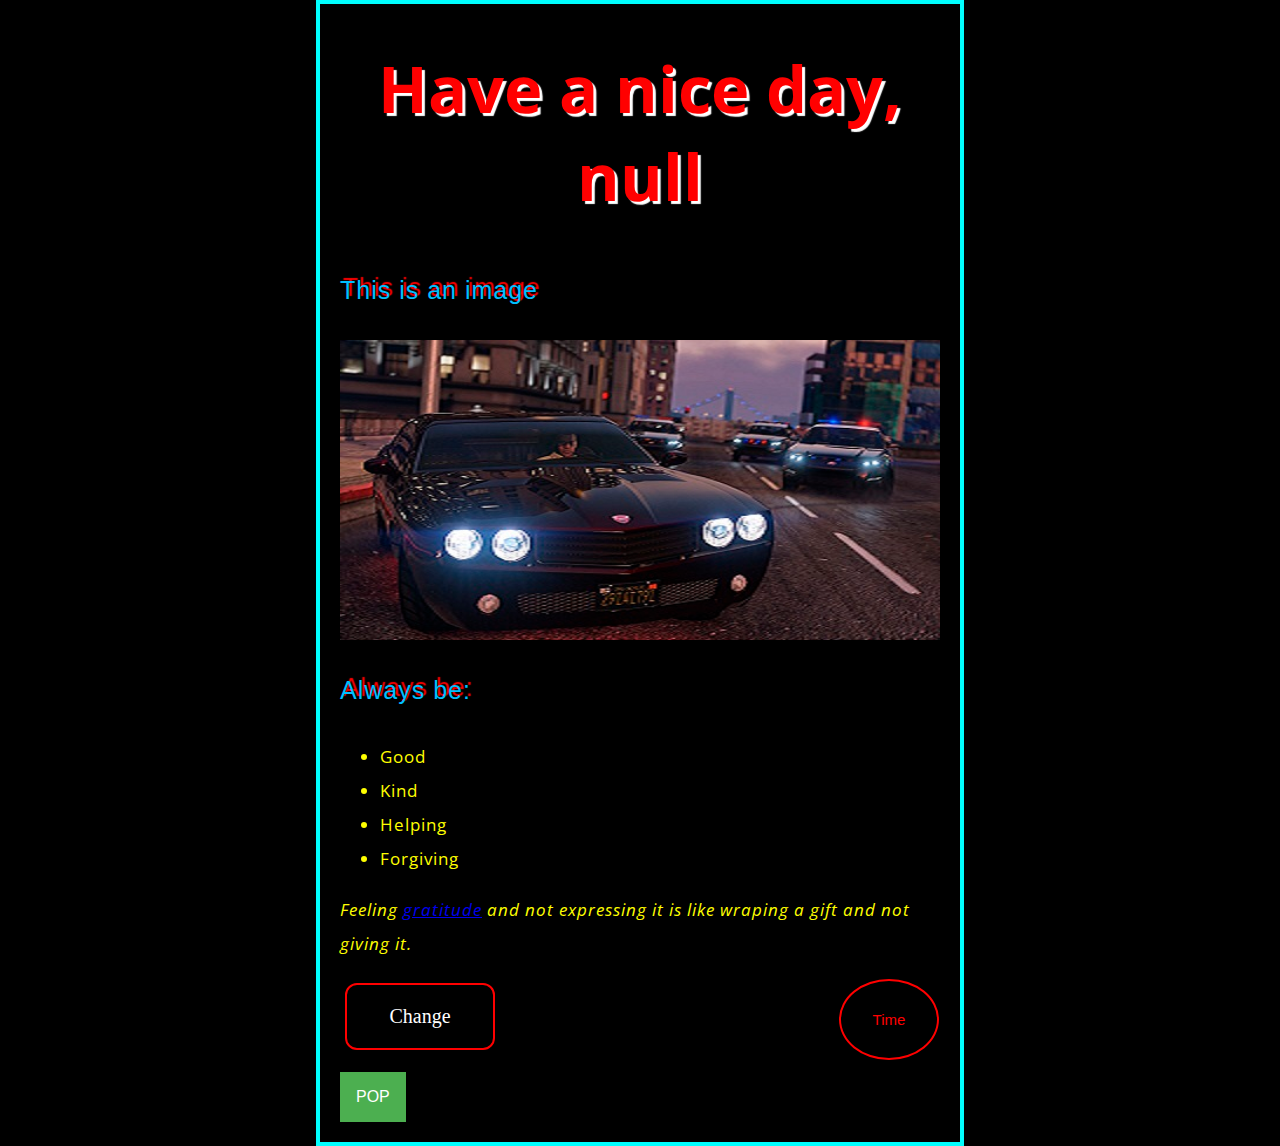
<file: index.html>
<!DOCTYPE html>
<html>
    <head>
        <meta charset="utf-8">
        <title>My first page</title>
        <link href="https://fonts.googleapis.com/css?family=Open+Sans&display=swap" rel="stylesheet">
        <link type="text/css" rel="stylesheet" href="styles.css">
    	<meta name="viewport" content="width=device-width, initial-scale=1.0">
		<!-- Latest compiled and minified CSS -->
		<link rel="stylesheet" ref="https://maxcdn.bootstrapcdn.com/bootstrap/4.4.1/css/bootstrap.min.css">

	</head>	
         
    <body>
        <h1>Be kind</h1>
        <p class="para">This is an image</p>
        <img src="images/a.jpg" alt="an image" title="Click Me">
        <p class="para">Always be:</p>
        <ul>
            <li>Good</li>
            <li>Kind</li>
            <li>Helping</li>
            <li>Forgiving</li>
        </ul>
        <p id="quote">Feeling <a href="#">gratitude</a> and not expressing it is like wraping a gift and not giving it.</p>
		
		 <button class="button" style="vertical-align:middle"><span>Change</span></button>
        <script src="myscript.js"></script>
		<button type="button" class="button5" onclick="getElementById('demo').innerHTML=Date()">Time</button>
		<p  id='demo'></p>
		
		<div class="dropdown">
  <button class="dropbtn">POP</button>
  <div class="dropdown-content">
    <a href="calculator/index1.html">Calculator</a>
    </div>
</div> 
		<!--============================================js -->
		<script src="https://ajax.googleapis.com/ajax/libs/jquery/3.4.1/jquery.min.js"></script>

<!-- Popper JS -->
<script src="https://cdnjs.cloudflare.com/ajax/libs/popper.js/1.16.0/umd/popper.min.js"></script>

<!-- Latest compiled JavaScript -->
<script src="https://maxcdn.bootstrapcdn.com/bootstrap/4.4.1/js/bootstrap.min.js"></script>
        </body>
</html>
</file>
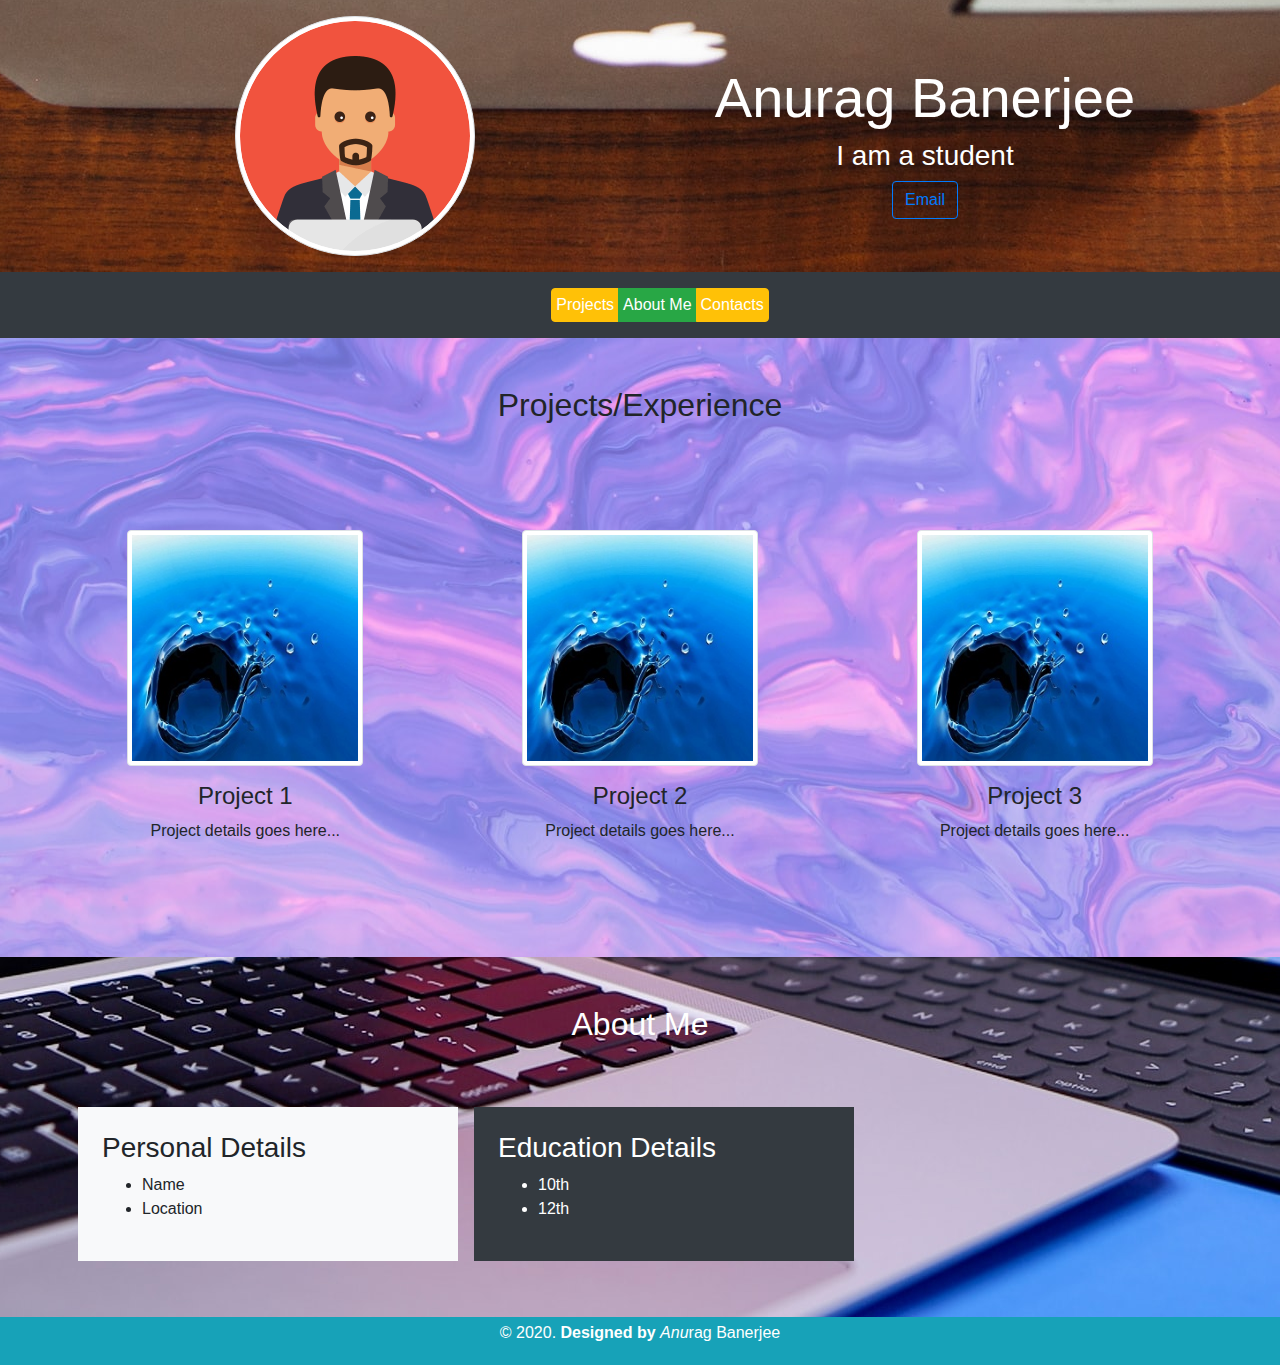
<file: b4/index.html>
<!DOCTYPE html>
<html lang="en">

<head>
    <meta charset="UTF-8">
    <meta name="viewport" content="width=device-width, initial-scale=1.0">
    <link rel="stylesheet" href="https://stackpath.bootstrapcdn.com/bootstrap/4.4.1/css/bootstrap.min.css"
        integrity="sha384-Vkoo8x4CGsO3+Hhxv8T/Q5PaXtkKtu6ug5TOeNV6gBiFeWPGFN9MuhOf23Q9Ifjh" crossorigin="anonymous">
    <link rel="stylesheet" href="style.css" type="text/css">
    <title>My Portfolio</title>


</head>

<body class="bg-dark">
    <div class="container-fluid header p-3 text-white" id="head">
        <div class="container">
            <div class="row">
                <div class="col-sm-12 col-md-6">
                    <img src="admin.png" class="rounded-circle img-thumbnail">
                </div>
                <div class="col-sm-12 col-md-6 text-right mt-5">
                    <h2 class="display-4">Anurag Banerjee</h2>
                    <h3>I am a student</h3>
                    <h5><a href="#" class="btn btn-outline-primary" role="button">Email</a></h5>
                </div>
            </div>

        </div>

    </div>


    <nav>
        <div class="container text-center bg-dark bg-faded mt-3">
            <ul class="btn-group">
                <li class="btn btn-warning p-1"><a href="#projects" class="nav-links text-white">Projects</a></li>
                <li class="btn btn-success p-1"><a href="#aboutme" class="nav-links text-white">About Me</a></li>
                <li class="btn btn-warning p-1 text-dark"><a href="#" target="_blank"
                        class="nav-links text-white">Contacts</a>
                </li>
            </ul>
        </div>
    </nav>


    <div class="container-fluid projects p-5 bg-light text-center">
        <div class="container-fluid">
            <h2 class="text-center pb-5">Projects/Experience</h2>
            <div class="row">
                <div class="col-sm-12 col-md-6 col-lg-4 zoom">
                    <p><img src="c.jpg" class="img-thumbnail img-fluid"> </p>
                    <h4>Project 1</h4>
                    <p>Project details goes here...</p>
                </div>

                <div class="col-sm-12 col-md-6 col-lg-4 zoom">
                    <p><img src="c.jpg" class="img-thumbnail img-fluid"> </p>
                    <h4>Project 2</h4>
                    <p>Project details goes here...</p>
                </div>

                <div class="col-sm-12 col-md-6 col-lg-4 zoom">
                    <p><img src="c.jpg" class="img-thumbnail img-fluid"> </p>
                    <h4>Project 3</h4>
                    <p>Project details goes here...</p>
                </div>

            </div>
        </div>
    </div>

    <div class="container-fluid aboutme p-5 bg-secondary">
        <div class="container">
            <h2 class="text-center pb-5 text-white displat-4">About Me</h2>
            <div class="row" id="dva">
                <div class="col-sm-6 col-md-4 bg-light p-4 m-2 cntr">
                    <h3>Personal Details</h3>
                    <ul>
                        <li>Name</li>
                        <li>Location</li>
                    </ul>
                </div>
                <div class=" col-sm-6 col-md-4 bg-dark p-4 text-white m-2 cntr">
                    <h3>Education Details</h3>
                    <ul>
                        <li>10th</li>
                        <li>12th</li>
                    </ul>
                </div>
            </div>
        </div>
    </div>


    <div class="container-fluid footer p-1 bg-info text-white">
        <div class="container text-center">
            <p>&copy; 2020. <strong>Designed by</strong> <i>Anu</i>rag Banerjee</p>
        </div>
    </div>

</body>
<script src="https://code.jquery.com/jquery-3.4.1.slim.min.js"
    integrity="sha384-J6qa4849blE2+poT4WnyKhv5vZF5SrPo0iEjwBvKU7imGFAV0wwj1yYfoRSJoZ+n" crossorigin="anonymous">
</script>
<script src="https://cdn.jsdelivr.net/npm/popper.js@1.16.0/dist/umd/popper.min.js"
    integrity="sha384-Q6E9RHvbIyZFJoft+2mJbHaEWldlvI9IOYy5n3zV9zzTtmI3UksdQRVvoxMfooAo" crossorigin="anonymous">
</script>
<script src="https://stackpath.bootstrapcdn.com/bootstrap/4.4.1/js/bootstrap.min.js"
    integrity="sha384-wfSDF2E50Y2D1uUdj0O3uMBJnjuUD4Ih7YwaYd1iqfktj0Uod8GCExl3Og8ifwB6" crossorigin="anonymous">
</script>

</html>
</file>
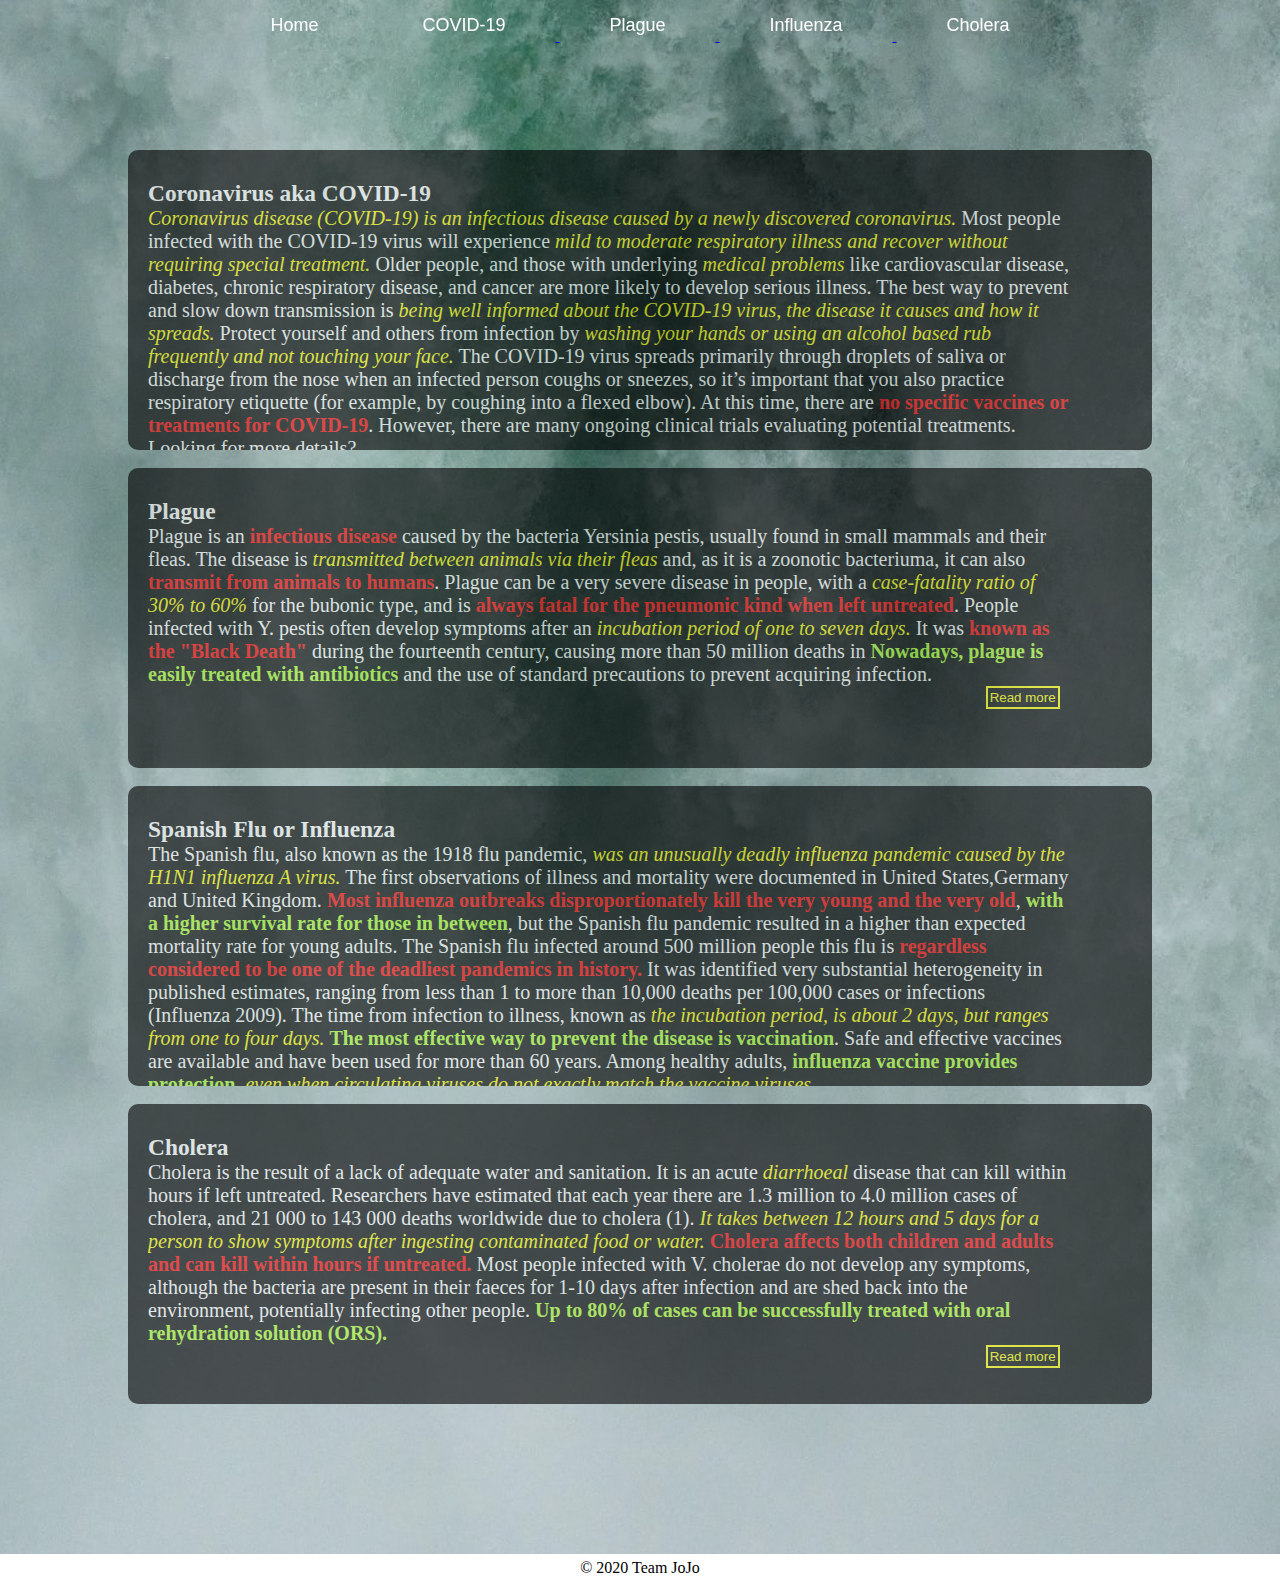
<file: project team JoJo/index.html>
<!DOCTYPE html>
<html lang="en">

<head>
	<meta charset="UTF-8">
	<meta name="viewport" content="width=device-width, initial-scale=1.0">
	<link rel="stylesheet" href="styles.css" type="text/css">
	<script src="scripts.js"></script>
	<title>Information about epidemics and pandemics</title>
</head>

<body>
	<div class="container1">

		<div class="navbar" id='nav'>

			<ul>
				<li>Home</li>
				<a href="#covid">
					<li>COVID-19</li>
				</a>
				<a href="#plague">
					<li>Plague</li>
				</a>
				<a href="#inf">
					<li>Influenza</li>
				</a>
				<a href="#chol">
					<li>Cholera</li>
				</a>
			</ul>

		</div>
		<!--starting of the divs-->

		<div class="card">
			<div class="box">
				<div class="content">
					<h3><strong>Coronavirus aka COVID-19</strong></h3>

					<p id="covid">
						<span class="imp">Coronavirus disease (COVID-19) is an infectious disease caused by a newly
							discovered
							coronavirus.</span>

						Most people infected with the COVID-19 virus will experience <span class="imp">mild to moderate
							respiratory
							illness and recover without requiring special treatment.</span> Older people, and those with
						underlying
						<span class="imp">medical problems</span> like cardiovascular disease, diabetes, chronic
						respiratory disease, and cancer
						are more likely to develop serious illness.

						The best way to prevent and slow down transmission is <span class="imp">being well informed about the COVID-19 virus,
							the disease it causes and how it spreads.</span>
						Protect yourself and others from infection by <span class="imp">washing your hands or using an alcohol based rub
							frequently and not touching your face.</span>

						The COVID-19 virus spreads primarily through droplets of saliva or discharge from the nose when
						an infected person coughs or sneezes, so it’s important that you also practice respiratory
						etiquette (for example, by coughing into a flexed elbow).

						At this time, there are <span class="dngr">no specific vaccines or treatments for COVID-19</span>. However, there are many
						ongoing clinical trials evaluating potential treatments.
						<br>
						Looking for more details?
					</p>
					<a href="https://www.who.int/health-topics/coronavirus#tab=tab_1" target="_blank"><button
							class="btn">Read more</button></a>
				</div>
			</div>
		</div>
		<br>


		<div class="card">
			<div class="box">
				<div class="content">
					<h3><strong>Plague</strong></h3>

					<p id="plague">
						Plague is an <span class="dngr">infectious disease</span> caused by the bacteria Yersinia pestis, usually found in small
						mammals and their fleas. The disease is <span class="imp">transmitted between animals via their fleas</span> and, as it
						is a zoonotic bacteriuma, it can also <span class="dngr">transmit from animals to humans</span>.

						Plague can be a very severe disease in people, with a <span class="imp">case-fatality ratio of 30% to 60%</span> for the
						bubonic type, and is <span class="dngr">always fatal for the pneumonic kind when left untreated</span>.

						People infected with Y. pestis often develop symptoms after an <span class="imp">incubation period of one to seven
							days.</span>

						It was <span class="dngr">known as the "Black Death"</span> during the fourteenth century, causing more than 50 million
						deaths in <Europe class="span safe"> Nowadays, plague is easily treated with antibiotics</Europe> and the use of standard
						precautions to prevent acquiring infection.

					</p>
					<a href="https://www.who.int/health-topics/plague#tab=tab_1" target="_blank"><button
							class="btn">Read more</button></a>
				</div>
			</div>
		</div>
		<br>

		<div class="card">
			<div class="box">
				<div class="content">
					<h3><strong>Spanish Flu or Influenza</strong></h3>

					<p id="inf">
						The Spanish flu, also known as the 1918 flu pandemic, <span class="imp">was an unusually deadly influenza pandemic
							caused by the H1N1 influenza A virus.</span>

						The first observations of illness and mortality were documented in United States,Germany and
						United Kingdom.

						<span class="dngr">Most influenza outbreaks disproportionately kill the very young and the very old</span>, <span class="safe">with a higher
							survival rate for those in between</span>, but the Spanish flu pandemic resulted in a higher than
						expected mortality rate for young adults.

						The Spanish flu infected around 500 million people this flu is <span class="dngr">regardless considered to be one
							of the deadliest pandemics in history.</span>

						It was identified very substantial heterogeneity in published estimates, ranging from less than
						1 to more than 10,000 deaths per 100,000 cases or infections (Influenza 2009).

						The time from infection to illness, known as <span class="imp">the incubation period, is about 2 days, but ranges
							from one to four days.</span>

						<span class="safe">The most effective way to prevent the disease is vaccination</span>. Safe and effective vaccines are
						available and have been used for more than 60 years.

						Among healthy adults, <span class="safe">influenza vaccine provides protection</span>, <span class="imp">even when circulating viruses do
							not exactly match the vaccine viruses</span>.
					</p>
					<a href="https://www.who.int/influenza/en/" target="_blank"><button class="btn">Read
							more</button></a>
				</div>
			</div>
		</div>

		<br>
		<div class="card">
			<div class="box">
				<div class="content">
					<h3><strong>Cholera</strong></h3>

					<p id="chol">
						Cholera is the result of a lack of adequate water and sanitation.
						It is an acute <span class="imp">diarrhoeal</span> disease that can kill within hours if left untreated.

						Researchers have estimated that each year there are 1.3 million to 4.0 million cases of cholera,
						and 21 000 to 143 000 deaths worldwide due to cholera (1).

						<span class="imp">It takes between 12 hours and 5 days for a person to show symptoms after ingesting contaminated
							food or water.
						</span>
						<span class="dngr">Cholera affects both children and adults and can kill within hours if untreated.
						</span>
						Most people infected with V. cholerae do not develop any symptoms, although the bacteria are
						present in their faeces for 1-10 days after infection and are shed back into the environment,
						potentially infecting other people.

						<span class="safe">Up to 80% of cases can be successfully treated with oral rehydration solution (ORS).
						</span>

					</p>
					<a href="https://www.who.int/news-room/fact-sheets/detail/cholera" target="_blank"><button class="btn">Read
							more</button></a>
				</div>
			</div>
		</div>



		<!--ending of the divs-->

	</div>

	<div class="footer">
		<p>&copy; 2020 Team JoJo
		</p>

	</div>


</body>

</html>
</file>
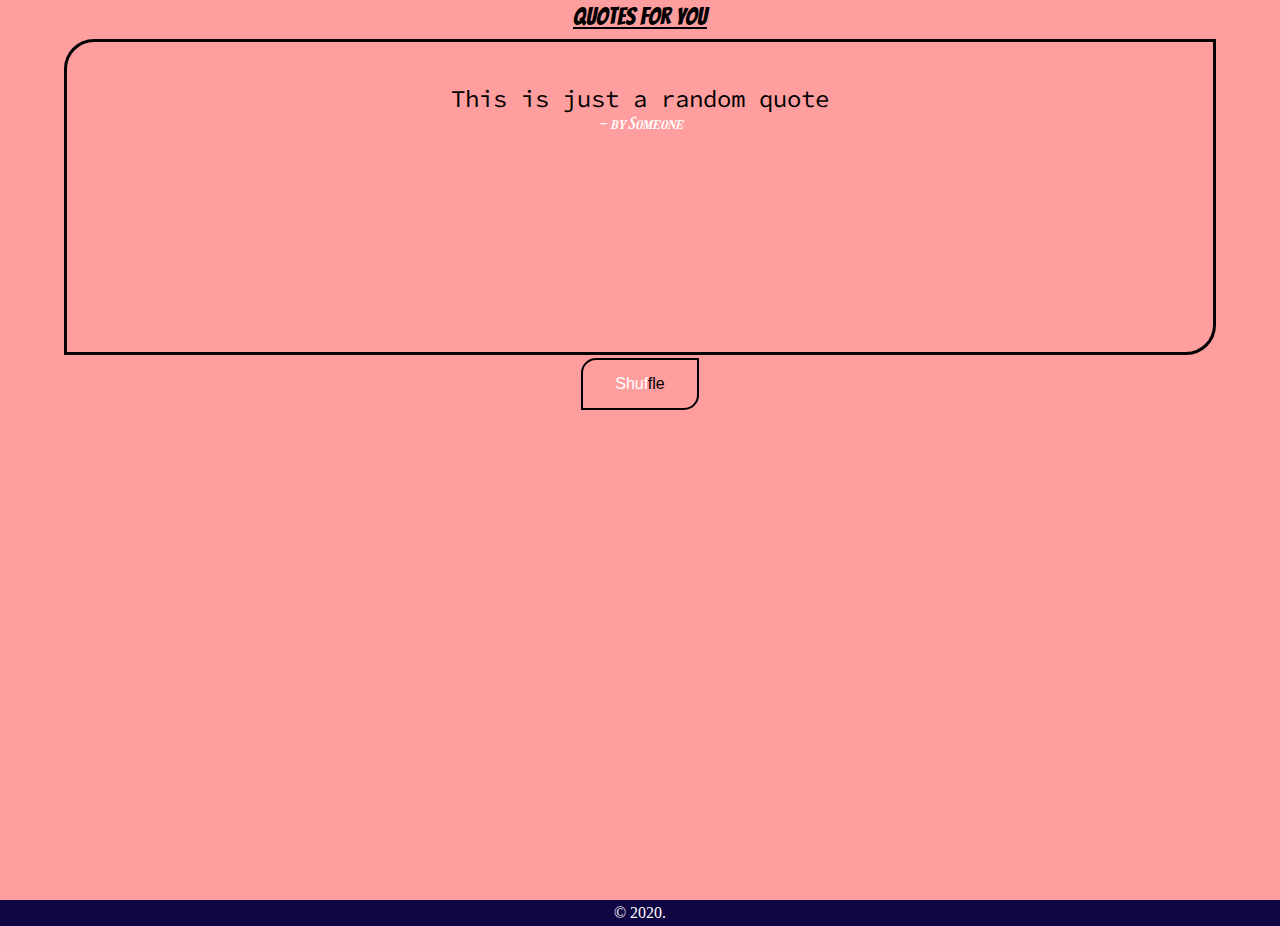
<file: quotes/index.html>
<!DOCTYPE html>
<html lang="en">
<head>
    <meta charset="UTF-8">
    <meta name="viewport" content="width=device-width, initial-scale=1.0">
    <title>Random Quotes</title>
    <link rel="stylesheet" href="reset.css" type="text/css">
    <link rel="stylesheet" href="style.css" type="text/css">
</head>
<body>
    
    <section class="sectn">
        <div class="container">
            <div class="heading">
                <h1>Quotes for you</h1>
            </div>
    
            <div class="quote-cls">
    
                <h1 id="quote">This is just a random quote</h1>
                <p id="author">- by Someone</p>
            </div>
                <button id="btn">Shuf<span style="color:black;">fle</span></button>
        
            </div>
    
            <footer class="ftr">
                <div id="copy">
                    <h5> &copy; 2020.</h5>
            </footer>
    
    </section>
    <script src="scripts.js"></script>
    
</body>
</html>
</file>
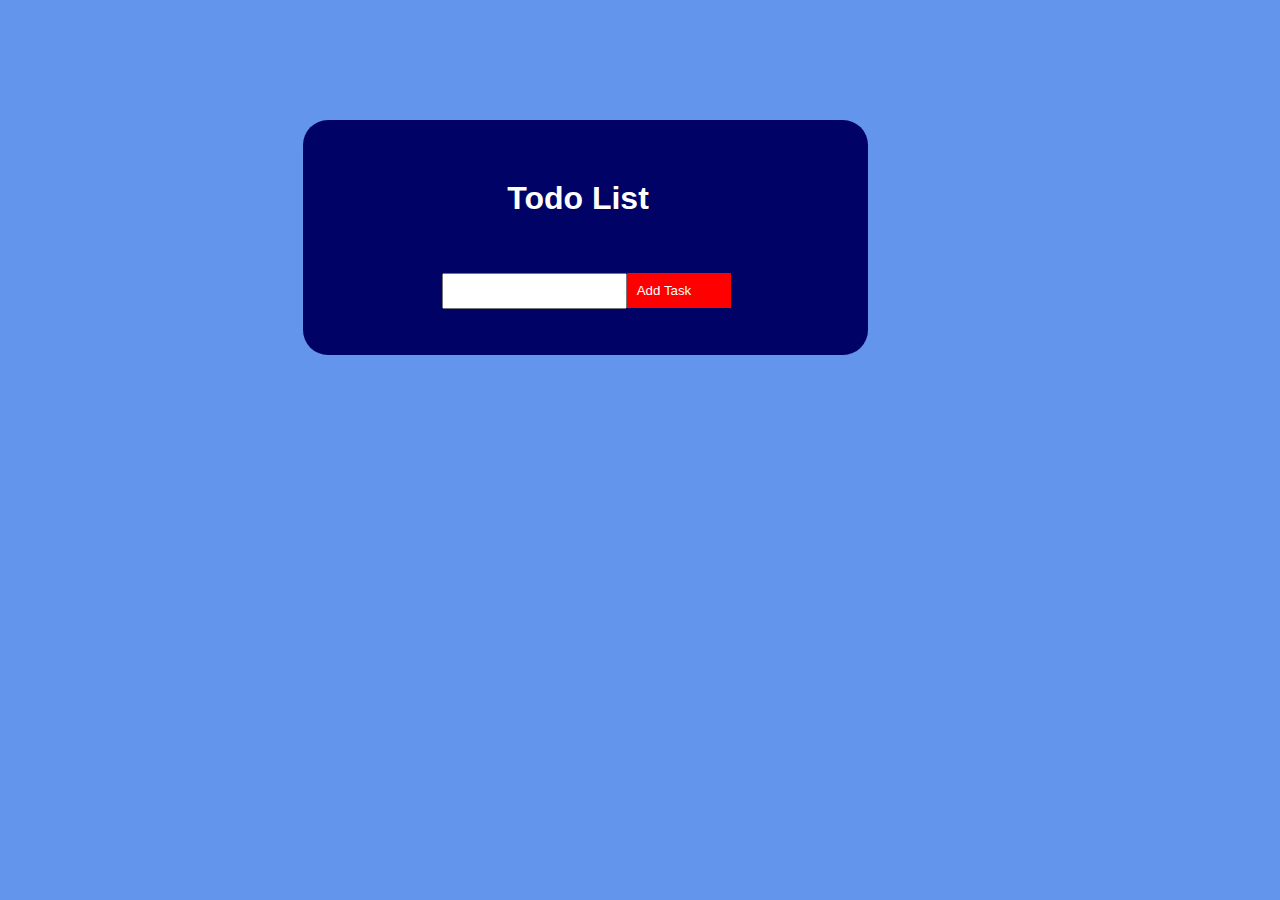
<file: todolist/index.html>
<!DOCTYPE html>
<html lang="en">
	<head>
		<title>Todo app</title>
		<meta charset="utf-8">
		<link type="text/css" rel="stylesheet" href="style1.css">
    	<meta name="viewport" content="width=device-width, initial-scale=1.0 , 
									   user-scalable=yes">
	</head>
	<body>
		<div id='wrapper'>
			<h1> Todo List </h1>
			<input id="task" onClick="value=''"><button id="add">Add Task</button>
			<div id="todos"></div>
		</div>
		<script src="scripts.js"></script>
	</body>
</html>
</file>
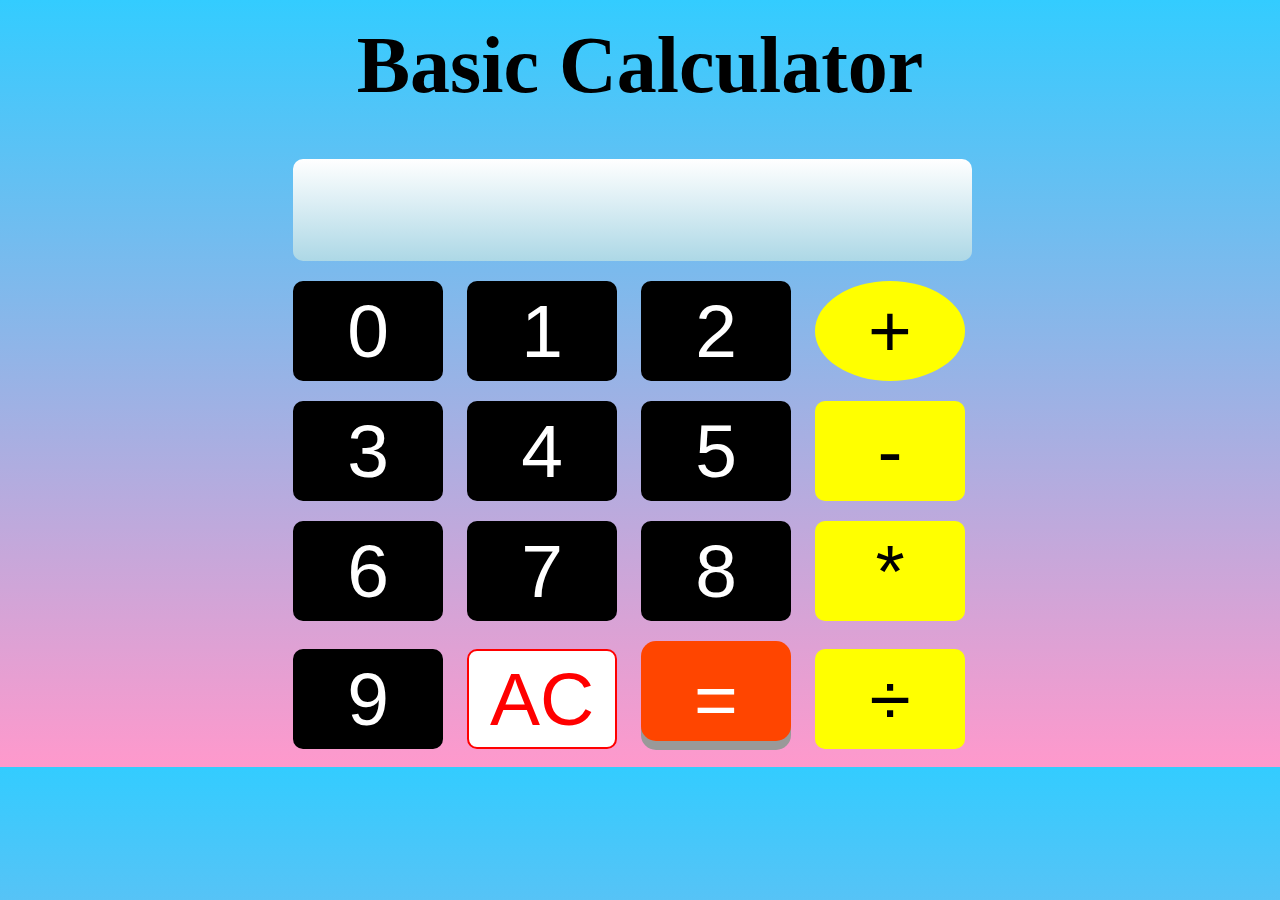
<file: calculator/index1.html>
<!DOCTYPE html>
<html>
	<head>
		<meta charset="utf-8">
		<meta name="description" content="JAVASCRIPT CALCULATOR">
		<meta name="viewport" content="width=device-width, initial-scale=1.0">
		<link rel="stylesheet" type="text/css" href="style.css">
		<title>Calculator</title>
	</head>
	
	<body>
		<h1 style="text-align: center;">Basic Calculator</h1>
	<br/>
	<form id ="myform" Name="calc">
		
		<input id="disp" name="display" style="width: 675px; height: 100px; text-align: center;
		background: linear-gradient(to top, lightblue 0.1%, white 100%); color:black;"> <br/>
		<input class="sel" type="button" value="0" OnClick="calc.display.value+='0'"> <!-- the + in this line is used to concate 0s after one another-->
		<input class="sel" type="button" value="1" OnClick="calc.display.value+='1'">
		<input class="sel" type="button" value="2" OnClick="calc.display.value+='2'">
		<input class="btn" type="button" value="+" OnClick="calc.display.value+='+'" style="border-radius: 50%"> <br/>
		<input class="sel" type="button" value="3" OnClick="calc.display.value+='3'">
		<input class="sel" type="button" value="4" OnClick="calc.display.value+='4'">
		<input class="sel" type="button" value="5" OnClick="calc.display.value+='5'">
		<input class="btn" type="button" value="-" OnClick="calc.display.value+='-'"> <br/>
		<input class="sel" type="button" value="6" OnClick="calc.display.value+='6'">
		<input class="sel" type="button" value="7" OnClick="calc.display.value+='7'">
		<input class="sel" type="button" value="8" OnClick="calc.display.value+='8'">
		<input class="btn" type="button" value="*" OnClick="calc.display.value+='*'"> <br/>
		<input class="sel" type="button" value="9" OnClick="calc.display.value+='9'">
		<input id="bt" type="button" value="AC" OnClick="calc.display.value=''">
		<input id="eql" type="button" value="=" OnClick="calc.display.value=eval(calc.display.value)">
		<input class="btn" type="button" value="&#247;" OnClick="calc.display.value+='/'">
	</form>
	
	</body>
</html>
</file>
<file: styles.css>
p,li{
    font-size: 17px;
    line-height:2;
    letter-spacing: 1px;
    color:yellow;
}
h1{
    font-size: 65px;
    text-align: center;
    margin: 0;
    padding: 20px 0;
    color: red;
    text-shadow: 3px 3px 1px white;
}
#quote{
    font-style:italic; /* This makes the text italics*/
    
}
.para{
    font-size: 25px;
    color:deepskyblue;
    text-shadow: 3px -3px 1px red;
    font-family: Arial,Helvertica,Times;
}
body{
    margin: 0 auto;
    padding: 20px 20px 20px;
    width: 600px;
    border: 4px solid aqua;
    background-color: black;
}
html{
    background-color: black;
    font-family: 'Open Sans';
    font-size: 12px;
}
img{
    display: block;
	height:256;
	width:100%;
    margin: 0 auto;
}
.button{
	display: inline-block;
	background-color: black;
	font-family:cursive;
	border-radius:12px;
	border: 2px solid red;
	color:white;
	text-align: center;
	transition: all 0.5s;
	cursor: pointer;
	margin: 5px;
	padding: 20px;
	width: 150px;
	font-size:20px;
}
.button span{
	cursor:pointer;
	display:inline-block;
	position:relative;
	transition:0.5s;
}

.button span:after {
	content: ' \00bb';
	position: absolute;
	opacity: 0;
	top: 0;
	right: -20px;
	transition:0.5s;
}


.button:hover span {
	padding-right: 25px;
}
.button:hover span:after {
	opacity: 1;
	right: 0
}
.button:hover {
	border: 2px solid yellow;
	color:cyan;
}
@media screen and (max-width: 599px) {
	body{
		width:87%;
	}
	h1{
		text-align: center;
	}
	button{
		display:block;
		width:80%;
	}
	img{
		resize: both;
	}
}
@media screen and (max-width: 278px) {
	body {
		width:100%;
	}
	h1{
		text-align: center;
		font-size: 20px;
	}
	button {
		width:100%;
	}
}

@media print,
       (-o-min-device-pixel-ratio: 5/4),
       (-webkit-min-device-pixel-ratio: 1.25),
       (min-resolution: 120dpi) {

}
.button5 {
	shape-inside: circle();
	border-radius: 50%;
	float:right;
	width:100px;
	margin:1px;
	padding: 30px;
	color:red;
	font-size:15px;
	background-color: black;
	border: 2px solid red;
	cursor: progress;
	
}
.button5:hover {
	background-color: aliceblue;
	transition: all 1.0s;
	border: none;
}
#demo {
	color:aliceblue;
	font-display: block;
}

.dropbtn {
  background-color: #4CAF50;
  color: white;
  padding: 16px;
  font-size: 16px;
  border: none;
  cursor: pointer;
}

/* The container <div> - needed to position the dropdown content */
.dropdown {
  position: relative;
  display: inline-block;
}

/* Dropdown Content (Hidden by Default) */
.dropdown-content {
  display: none;
  position: absolute;
  background-color: #f9f9f9;
  min-width: 160px;
  box-shadow: 0px 8px 16px 0px rgba(0,0,0,0.2);
  z-index: 1;
}

/* Links inside the dropdown */
.dropdown-content a {
  color: black;
  padding: 12px 16px;
  text-decoration: none;
  display: block;
}

/* Change color of dropdown links on hover */
.dropdown-content a:hover {background-color: #f1f1f1}

/* Show the dropdown menu on hover */
.dropdown:hover .dropdown-content {
  display:inline-flex;
	transition: 0.5s;
}

/* Change the background color of the dropdown button when the dropdown content is shown */
.dropdown:hover .dropbtn {
  background-color: #3e8e41;
}
</file>
<file: b4/style.css>
html,
body{
    width: 100%;
}
#dva
{
    display:flex;
    align-items: center;

}
.cntr{
    width: 100%;
}

#head{
    background: url('s.jpg') center bottom no-repeat;
}

.projects img {
    width: 80%;
}

.header .col-sm-12 {
    text-align: center !important;
}

.projects{
    background: url('a.jpg');
}
.zoom {
    padding: 50px;
    transition: transform .2s;
    width: auto;
    height: auto;
    margin: 0 auto;
  }
  
  .zoom:hover {
    transform: scale(1.25);
  }
.aboutme{
    background: url('d.jpg') center bottom no-repeat;
}
</file>
<file: project team JoJo/styles.css>
* {
      padding: 0px;
      margin: 0px;
      box-sizing: border-box;
      overflow:auto;
  }
  .container1 {
    width:100%;
    height:100%;
    padding: 150px 0px;
    margin: 0px;
      background-image:url(back3.jpg);
      background-position:center;
      background-size: cover;
      background-repeat:no-repeat;
  }

  .navbar {
      width: 100%;
      padding: 10px;
      position: fixed;
      top: 0px;
      text-align: center;
      transition: .5s;
      z-index: 1;
  }

  .navbar ul li {
      list-style-type: none;
      display:inline-block;
      padding: 5px 50px;
      color: white;
      font-size: 18px;
      font-family: sans-serif;
      cursor: pointer;
      border-radius: 10px;
      transition: .5s;
  }
  

  .navbar ul li:hover {
      background: white;
      color:black;
  }

.card{
    width:80%;
    box-sizing: 0px 0px 1px 1px #ccc;
    position: relative;
    margin: 0px auto;
    overflow:-moz-hidden-unscrollable;
}

.box{
    width: 100%;
    height: 300px;
    padding: 20px;
    background: black;
    opacity:0.6;
    border-radius:10px;
}

.content{
    position: absolute;
    width:90%;
    height:90%;
    top:30px;
    left:20px;
    botton:10px;
    color:white;
    font-size:20px;
    font-family:calibri;
    
}

.btn{
    float:right;
    margin-bottom:10px;
    margin-right:10px;
    padding:2px;
    color:yellow;
    border: 2px solid yellow;
    background-color:black;
}
.btn:hover{
    border-right:2px solid yellow;
    border-top:2px solid yellow;
    border-left:none;
    border-bottom: none;
    transition:0.8s;
}
.footer{
    text-align:center;
    padding:5px;
    background-color:white;
    display:block;
}
.imp{
    color:yellow;
    font-style:italic;
}
.dngr{
    color:red;
    font-weight:bold;
}
.safe{
    color:greenyellow;
    font-weight:bolder;
}
</file>
<file: quotes/style.css>
@import url('https://fonts.googleapis.com/css2?family=Girassol&family=Source+Code+Pro&family=Roboto+Slab:wght@500&family=Bangers&display=swap');
body{
    background-color:rgba(255, 36, 36, 0.444);
}
.container{
    height:100vh;
    width:100vw;
   /* background-color:rgba(255, 36, 36, 0.244);*/
    text-align:center;
    display:block-flex;
    justify-content: center;
    

}
.quote-cls{
    border: 3px solid black;
    border-top-left-radius: 30px;
    border-bottom-right-radius: 30px;
    padding:40px 2% 0px 2%;
    font-size:1.5rem;
    text-align:center;
    display:block-flex;
    justify-content: center;
    align-self: center;
    overflow:hidden;
    height:30%;
    margin: 0px 5% 0px 5%;

}


#btn{
    border: 2px solid black;
        background-color: rgba(255, 36, 36,0);
        color: white;
        padding: 15px 32px;
        text-align: center;
        text-decoration: none;
        display: inline-block;
        font-size: 16px;
        margin:3px;
        border-top-left-radius: 15px;
    border-bottom-right-radius: 15px;

}
#btn:hover{
    border-radius:10px;
    transition:0.3s;
    border-top-right-radius: 15px;
    border-bottom-left-radius: 15px;
    border-top-left-radius: 0px;
    border-bottom-right-radius: 0px;
}

#author{
    font-size:1.2rem;
    font-style:italic;
}
#quote{
    font-family: 'Source Code Pro', monospace;
    font-weight: 400;
    margin:5px 0 0 0;

}
#author{
    font-family: 'Girassol', cursive;
    font-weight:100;
    font-size: 1rem;
    margin:5px;
    color:white;
}
.heading{
    font-family: 'Bangers', cursive;
    font-weight:500;
    margin: 0px 0 10px 0;
    padding-top: 5px;
    font-size: 1.5rem;
    text-decoration: underline;
}
footer{
    background-color: rgb(16, 6, 68);
    color:white;
    text-align:center;
   padding:5px 0 5px 0;

}
</file>
<file: todolist/style1.css>
body {
	text-align: center;
	background-color: #6495ed;
	color: white;
	font-family: helvetica,Arial;
}
#add {
	background-color: red;
	border: 0;
	color: white;
	padding: 10px 10px;
	padding-right: 40px;
	cursor: pointer;
	margin-top: 35px;
}
.remove {
	/* This class will be added by the js during execution*/
	margin-top: 13px;
	background-color: #f2f205;
	float: right:20px;
	clear:both;
	padding-right: 20px;
	border-radius:5px;
	width:60px;
	height:20px;
	border-style: none;
}
#wrapper {
	width: 450px;
	background-color: #000365;
	margin-top: 120px;
	margin-left: 295px;
	padding: 30px 65px 30px 50px;
	border-radius:25px;
}
ul {
	list-style:none;
	text-align:left;
	line-height:35px;
}
#task {
	width:auto;
	height: 30px;
	margin-left: 17px;
}
h1 {
	margin-top:30px;
}
@media screen and (max-width: 865px) {
	body {
		width:100%;
	}
	h1{
		text-align: center;
	}
	#wrapper {
		margin:auto;
	}
	input {
		width:200px;
		margin: auto;
	}
	button {
		
	}
}
@media screen and (max-width: 588px) {
	body {
		width:auto;
		height: auto;
	}
	#wrapper {
		margin:auto;
	}
	h1{
		text-align: center;
		font-size: 20px;
	}
	#wrapper {
		width:auto;
		margin:auto;
	}
	input {
		width: auto;
		height: auto;
		display: block;
	}
	button {
		width:20%;
		display:block;
	}
}
@media screen and (max-width: 319px) {
	body {
		width:auto;
		height: auto;
	}
	#wrapper {
		margin:auto;
	}
	h1{
		text-align: center;
		font-size: 20px;
	}
	#wrapper {
		width:auto;
		margin:auto;
	}
	input {
		width: auto;
		height: auto;
		display: block;
		margin:auto;
	}
	button {
		width:20%;
		display:block;
	}
}
</file>
<file: calculator/style.css>
body {
	background: linear-gradient(to bottom, #33ccff 0%, #ff99cc 100%);
}
input {
	width: 150px;
	height:100px;
	font-size:75px;
	border-radius: 10px;
	margin: 10px; /*top right botton left (trbl)*/
	background-color: #000;
	color: #fff;
	border-style:none;
}

#myform {
	padding-left:275px;
	margin-top:0px;
	float: inherit;
	/*border:medium solid purple;*/
}
h1 {
	text-align: center;
	font-size: 80px;
	margin-right: 150px;
	margin-top: 20px;
	margin-left: 150px;
	margin-bottom: 20px;
}
.btn {
	background-color: yellow;
	text-align: center;
	color:black;
}
.btn:hover {
	background-color: crimson;
	transition: all 0.5s;
	color:white;
}
.sel:hover {
	background-color: white;
	color:black;
	border: 3px white solid;
	transition: all 0.5s;
}
#bt {
	background-color: white;
	color:red;
	border: 2px solid red;
}
#bt:hover {
	color:black;
	border: 3px solid white;
	background-color: red;
	transition: 0.6s;
	
}
#eql {
	display: inline-block;
  padding: 15px 25px;
  text-align: center;
  text-decoration: none;
  outline: none;
  color: #fff;
  background-color: orangered;
  border: none;
  border-radius: 15px;
  box-shadow: 0 9px #999;
}

#eql:hover {
	background-color: blue;
	transition: 0.5s;
}

#eql:active {
  background-color: #3e8e41;
  box-shadow: 0 5px #666;
  transform: translateY(5px);
}
@media screen and (max-width: 984px) {
	body {
		width:100%;
	}
	form {
		width:100%;
		padding-left: 200px;
	}
	h1 {
		text-align: center;
		font-size: 100px;
	}
	input {
		display: inline;
	}
}
@media screen and (max-width: 934px) {
	body {
		width:100%;
	}
	form {
		width:100%;
		height:100%;
	}
	h1 {
		text-align: center;
		font-size: 70px;
	}
	input {
		display: inline;
	}
}
@media screen and (max-width: 359px) {
	body {
		width:100%;
	}
	form {
		width:100%;
		height:100%;
	}
	h1 {
		text-align: center;
		font-size: 70px;
	}
	input {
		display: inline;
	}
}
</file>
